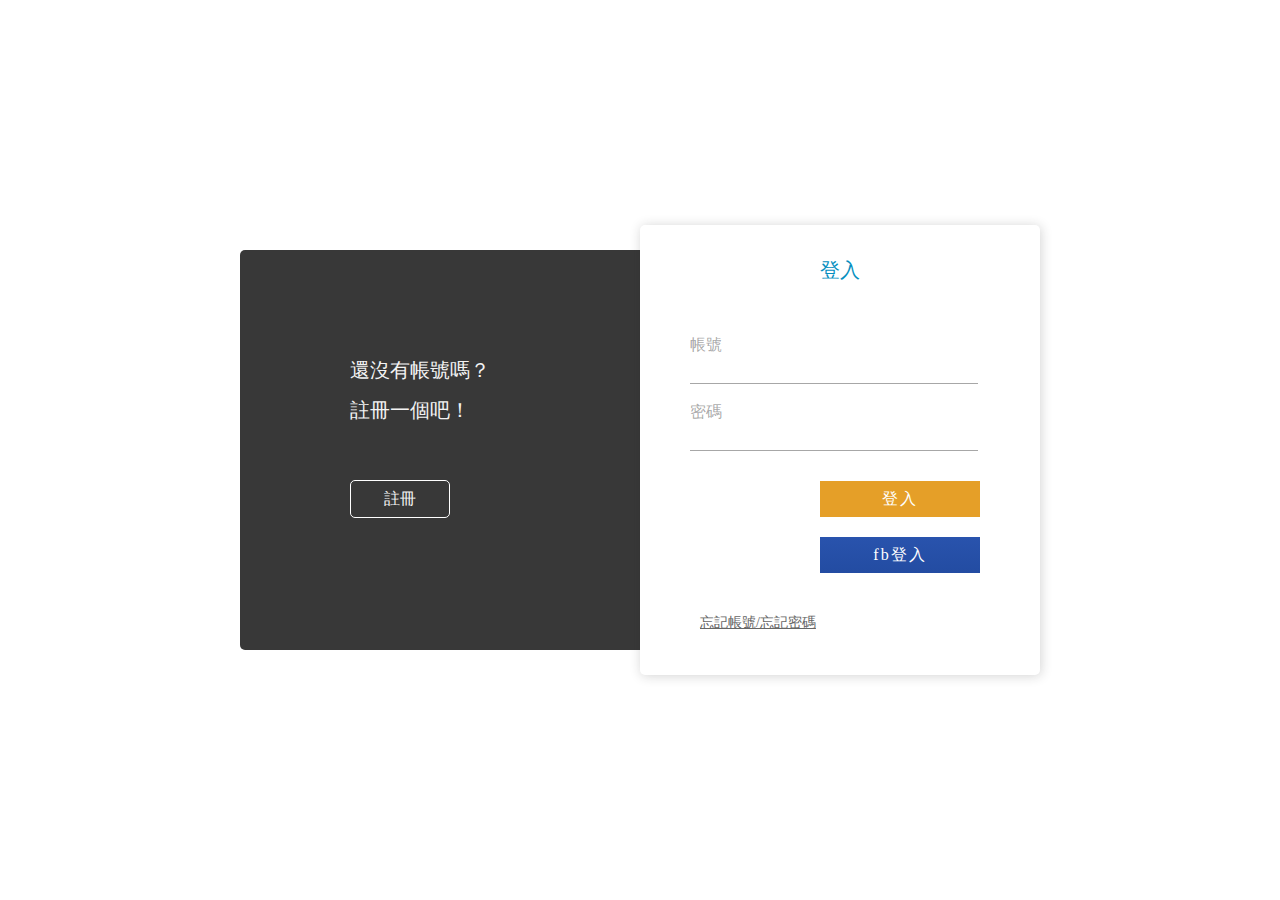
<file: login.html>
<!DOCTYPE html>
<head lang="en">
  <meta chatset="utf-8">
  <meta http-equiv="x-ua-compatible" content="IE=edge">
  <meta name="viewport" content="width=device-width, user-scalable=no, initial-scale=1.0, maximum-scale=1.0, minimum-scale=1.0">
  <title>Pintour - 拼出你的旅遊地圖</title>
  <link rel="stylesheet" href="css/bootstrap.min.css">
  <link rel="stylesheet" href="css/font-awesome.min.css">
  <link rel="stylesheet" href="css/reset.css">
  <link rel="stylesheet" href="css/custom-sign.css">
  <script src="js/jquery.min.js" type="text/javascript"></script>
  <script src="js/bootstrap.min.js" type="text/javascript"></script>
  <script src="js/custom.js" type="text/javascript"></script>
</head>
<body>
  <div class="pintour-sign">
    <div class="pintour-sign-info">
      <div class="infos">
        <p>還沒有帳號嗎？</p>
        <p>註冊一個吧！</p>
        <div class="sign-up in">註冊</div>
      </div>
      <div class="infos info-right">
        <p>已經有帳號了？</p>
        <p>趕緊登入囉！</p>
        <div class="sign-up">登入</div>
      </div>
    </div>
    <div class="pintour-sign-slide">
      <div class="title">登入</div>
      <div class="input-g"></div>
      <div class="forget"><a href="">
          <u>忘記帳號/忘記密碼</u></a></div>
    </div>
  </div>
</body>
</file>
<file: css/custom-sign.css>
* {
  position: relative;
  -webkit-box-sizing: border-box;
    -webkit-box-sizing--moz-box-sizing: border-box;
    -webkit-box-sizing-box-sizing: border-box; }

a {
  text-decoration: none;
  color: #666; }

a:hover {
  text-decoration: none;
  cursor: pointer; }

body {
  color: #666;
  background: #f3f3f1; }

footer {
  background: #333;
  color: #fff; }

* {
  position: relative; }

html, body {
  padding: 0;
  margin: 0;
  width: 100%;
  height: 100%; }

body {
  background: url(https://3hsyn13u3q9dhgyrg2qh3tin-wpengine.netdna-ssl.com/wp-content/uploads/2017/06/SplitShire-2065.jpg) no-repeat center center fixed;
  background-size: cover; }

button {
  display: block; }

.pintour-sign {
  display: -webkit-box;
  display: -webkit-flex;
  display: -ms-flexbox;
  display: flex;
  -webkit-box-align: center;
  -webkit-align-items: center;
  -ms-flex-align: center;
  align-items: center; }

.pintour-sign {
  position: absolute;
  top: 50%;
  left: 50%;
  -webkit-transform: translateX(-50%) translateY(-50%);
  -ms-transform: translateX(-50%) translateY(-50%);
  transform: translateX(-50%) translateY(-50%); }

.pintour-sign-info {
  width: 800px;
  height: 400px;
  position: relative;
  border-radius: 5px;
  color: #f3f3f3;
  background-color: rgba(34, 34, 34, 0.9); }
  .pintour-sign-info .infos {
    padding: 100px; }
    .pintour-sign-info .infos p {
      padding: 10px;
      font-size: 20px; }
  .pintour-sign-info .info-right {
    position: absolute;
    right: 0;
    top: 0; }
  .pintour-sign-info .sign-up {
    display: inline-block;
    padding: 10px 20px;
    margin: 50px 0 0 10px;
    border: 1px solid white;
    text-align: center;
    width: 100px;
    border-radius: 5px;
    -webkit-transition: .3s;
    -o-transition: .3s;
    transition: .3s;
    cursor: pointer; }
    .pintour-sign-info .sign-up:hover {
      color: #222;
      background-color: white; }

@-webkit-keyframes showtitle {
  0% { } }

@keyframes showtitle {
  0% { } }

.pintour-sign-slide {
  position: absolute;
  right: 0;
  width: 400px;
  height: 450px;
  background-color: #fff;
  border-radius: 5px;
  -webkit-box-shadow: 1px 1px 12px rgba(34, 34, 34, 0.2);
  box-shadow: 1px 1px 12px rgba(34, 34, 34, 0.2);
  -webkit-transition-duration: .5s;
  -o-transition-duration: .5s;
  transition-duration: .5s; }

.pintour-sign-slide.up {
  height: 520px; }

.title {
  margin-top: 20px;
  display: inline-block;
  width: 100%;
  text-align: center;
  height: 50px;
  line-height: 50px;
  font-size: 20px;
  color: #068fbf; }
  .title .fa {
    margin-right: 10px; }

.input-g {
  width: 80%;
  position: absolute;
  top: 50%;
  left: 50%;
  -webkit-transform: translateX(-50%) translateY(-50%);
  -ms-transform: translateX(-50%) translateY(-50%);
  transform: translateX(-50%) translateY(-50%);
  display: -webkit-box;
  display: -webkit-flex;
  display: -ms-flexbox;
  display: flex;
  -webkit-box-orient: vertical;
  -webkit-box-direction: normal;
  -webkit-flex-flow: column nowrap;
  -ms-flex-flow: column nowrap;
  flex-flow: column nowrap;
  -webkit-box-align: center;
  -webkit-align-items: center;
  -ms-flex-align: center;
  align-items: center; }
  .input-g label {
    -webkit-align-self: flex-start;
    -ms-flex-item-align: start;
    align-self: flex-start;
    display: block;
    padding: 10px;
    color: rgba(34, 34, 34, 0.4); }
  .input-g input {
    -webkit-align-self: flex-start;
    -ms-flex-item-align: start;
    align-self: flex-start;
    width: 90%;
    margin-left: 10px;
    border: none;
    border-bottom: 1px solid rgba(34, 34, 34, 0.4);
    margin-bottom: 10px; }
    .input-g input:focus {
      outline: none; }
  .input-g .focus-click {
    -webkit-animation: showline .3s ease;
    animation: showline .3s ease;
    border-bottom: 1.5px solid #068fbf; }
  .input-g button {
    -webkit-align-self: flex-end;
    -ms-flex-item-align: end;
    align-self: flex-end;
    margin-right: 20px;
    margin-top: 20px;
    background-color: #e59f28;
    color: #fff;
    letter-spacing: 2px;
    border: none; }

@-webkit-keyframes showline {
  0% {
    width: 0%; }
  100% {
    width: 90%; } }

@keyframes showline {
  0% {
    width: 0%; }
  100% {
    width: 90%; } }

.sign-button {
  width: 50%;
  padding: 10px 20px; }

.sign-button.up {
  display: inline-block; }

.fb {
  background: -webkit-gradient(linear, left top, left bottom, from(#2953ad), to(#234ca2));
  background: -webkit-linear-gradient(#2953ad, #234ca2);
  background: -o-linear-gradient(#2953ad, #234ca2);
  background: linear-gradient(#2953ad, #234ca2); }

.forget {
  position: absolute;
  bottom: 10%;
  left: 15%;
  font-size: 14px;
  cursor: pointer; }
</file>
